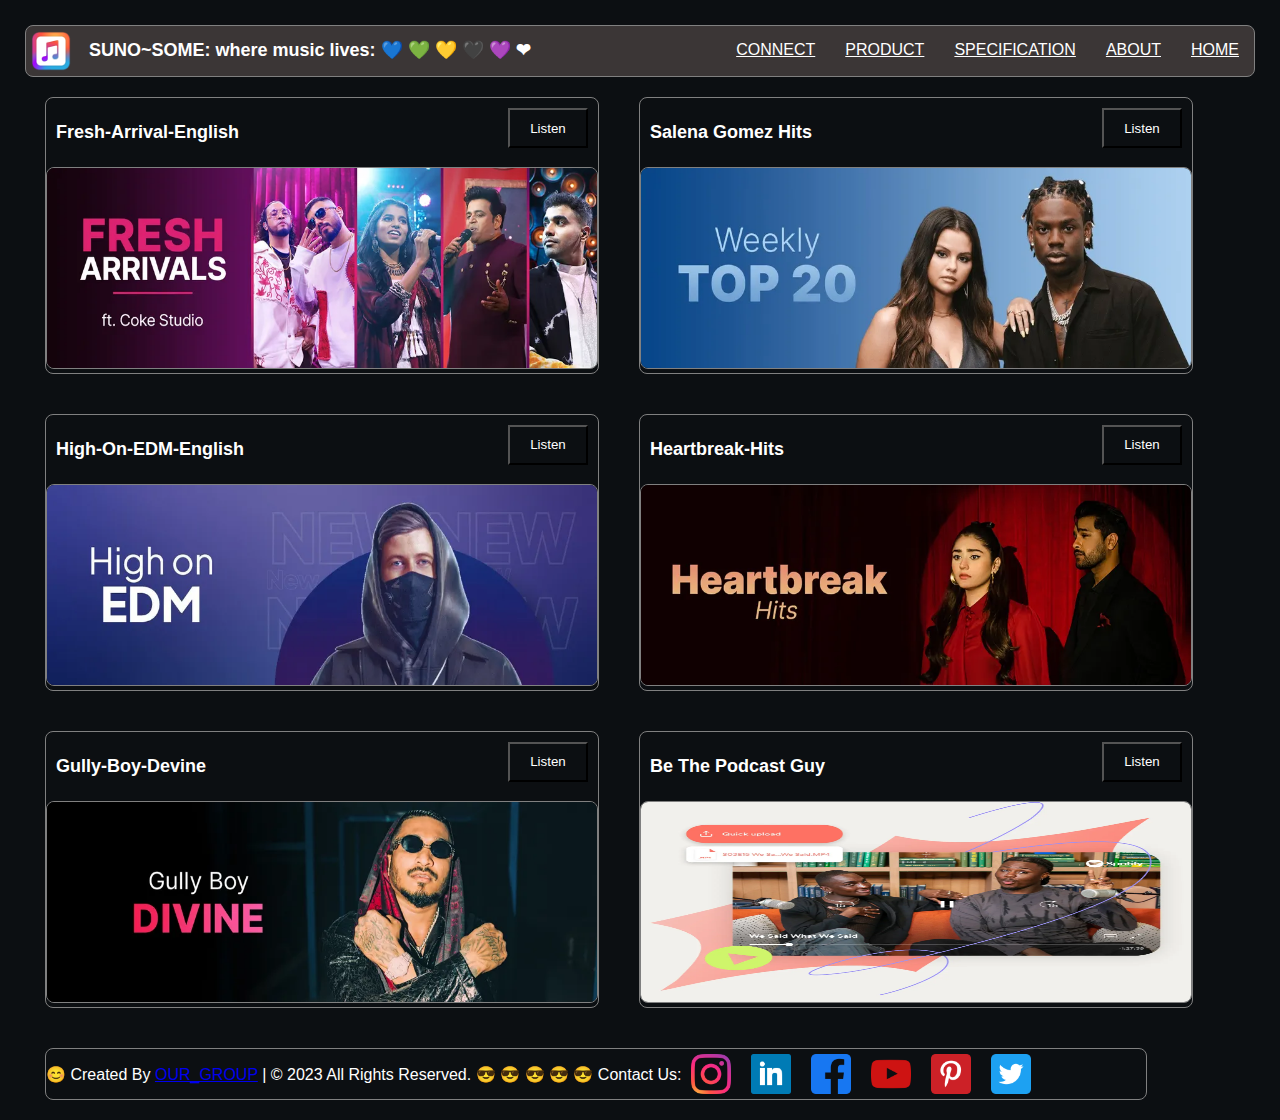
<file: index.html>
<!DOCTYPE html>
<html lang="en">

<head>
    <meta charset="UTF-8">
    <meta http-equiv="X-UA-Compatible" content="IE=edge">
    <meta name="viewport" content="width=device-width, initial-scale=1.0">
    <title>Main-Page</title>
    <link rel="stylesheet" href="./Main.css"></a>
    <script src="front.js"></script>
</head>
<body>
    <div class="navbar">
        <img src="./icons8-music-240.png" class="logo">
        <h4>SUNO~SOME:  where music lives: &#128153  &#128154  &#128155  &#128420 &#128156 &#x2764; </h4>
            <a href="#">HOME</a>
            <a href="#">ABOUT</a>
            <a href="#">SPECIFICATION</a>
            <a href="#">PRODUCT</a>
            <a href="#">CONNECT</a>
    </div>
        <div id="header">
            <h4>Fresh-Arrival-English</h4>
            <a href="./fresh-arrival.html"><button type="button">Listen</button></a>
            <img src="./fresh arrival/1677757194108-Fresh-Arrivals-FeaturedBanner_(4).webp">
        </div>
        <div id="header">
            <h4>Salena Gomez Hits</h4>
            <a href="./salenahitz.html"><button type="button">Listen</button></a>
            <img src="./salena hitz/BANNER_7592329223994.webp">
        </div>
        <div id="header">
            <h4>High-On-EDM-English</h4>
            <a href="./high-on-edm.html"><button type="button">Listen</button></a>
            <img src="./high on edm/BANNER_9104575572693.webp">
        </div>
        <div id="header">
            <h4>Heartbreak-Hits</h4>
            <a href="./heartbreaker.html"><button type="button">Listen</button></a>
            <img src="./heartbreaker/BANNER_8921550296879.webp">
        </div>
        <div id="header">
            <h4>Gully-Boy-Devine</h4>
            <a href="./best-of -devine.html"><button type="button">Listen</button></a>
            <img src="./best of devine/BANNER_30846878805268.webp">
        </div>
        <div id="header">
            <h4>Be The Podcast Guy</h4>
            <a href="./podcast.html"><button type="button">Listen</button></a>
            <img src="./podcst lovrs/video.webp">
        </div>
        <div id="footer">
                <p>&#128522 Created By <a href="#">OUR_GROUP</a> |   &#169;   
                2023 All Rights Reserved. &#128526; &#128526; &#128526; &#128526; &#128526; Contact Us:</p>
                <img src="./1298747_instagram_brand_logo_social media_icon.png">
                <img src="./317725_linkedin_social_icon.png">
                <img src="./5365678_fb_facebook_facebook logo_icon.png">
                <img src="./1298778_youtube_play_video_icon.png">
                <img src="./4745735_online_pin_pinterest_profile_sharing_icon.png">
                <img src="./5296516_tweet_twitter_twitter logo_icon.png">
     </div> 
</body>

</html>
</file>
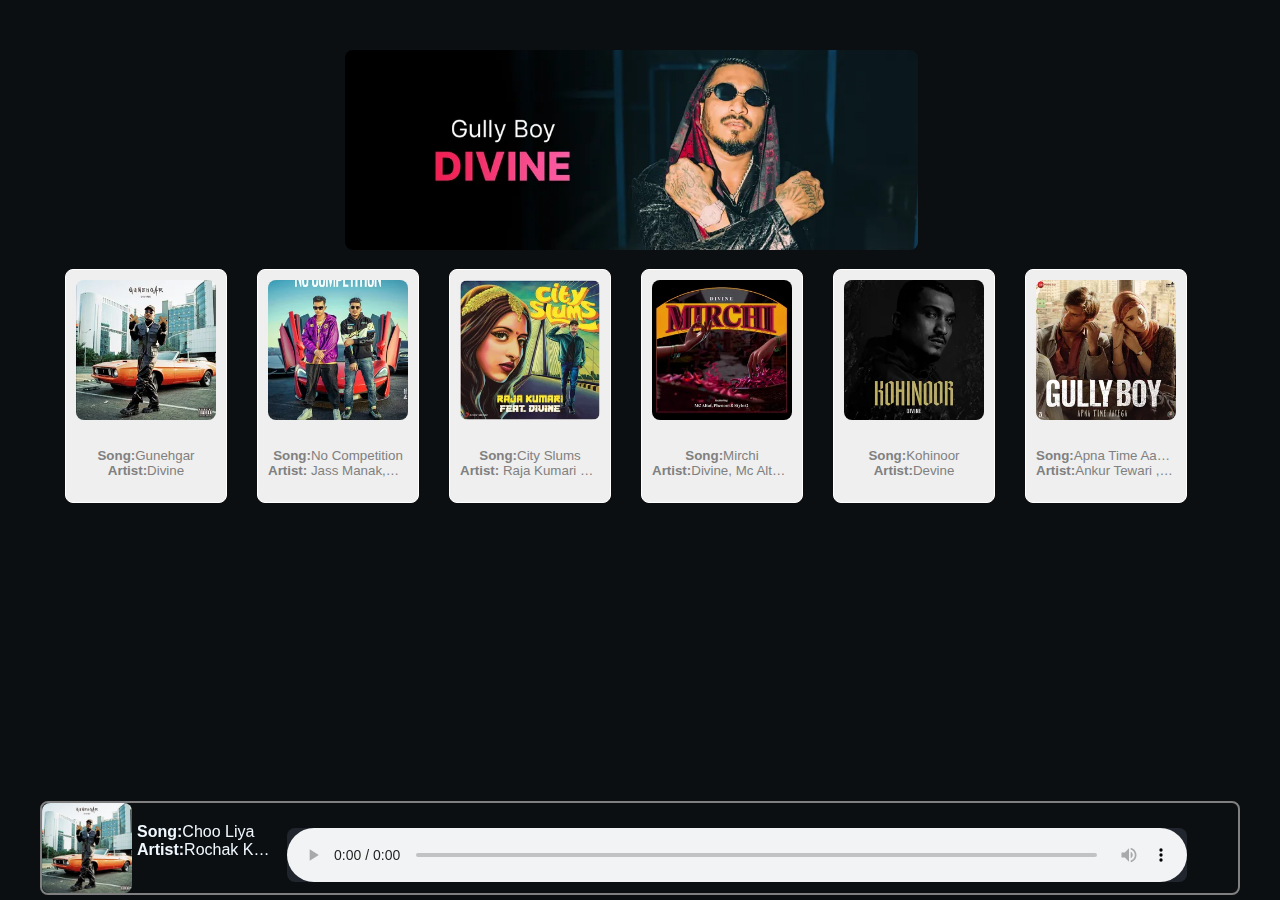
<file: best-of -devine.html>
<!DOCTYPE html>
<html lang="en">

<head>
    <meta charset="UTF-8">
    <meta http-equiv="X-UA-Compatible" content="IE=edge">
    <meta name="viewport" content="width=device-width, initial-scale=1.0">
    <title>Best-Of-Devine</title>
    <link rel="stylesheet" href="./front.css"></a>
    <script src="front.js"></script>
</head>

<body>
    <div id="wrapper">
        <div id="header">
            <img src="./best of devine/BANNER_30846878805268.webp">
        </div>
        <button class="song" onclick="play('i1','p1','s1')">
            <img src="./best of devine/197187441679.webp" id="i1" class="image"><br />
            <p id="p1"><b>Song:</b>Gunehgar<br />
                <b>Artist:</b>Divine<br />
            </p>
            <audio src="https://pwdown.info/113604/Gunehgar%20-%20DIVINE.mp3" id="s1"></audio>
        </button>
        <button class="song" onclick="play('i2','p2','s2')">
            <img src="./best of devine/NoCompetition_JassManak_DIVINE.webp" id="i2" class="image"><br />
            <p id="p2"><b>Song:</b>No Competition<br />
                <b>Artist:</b> Jass Manak,Divine<br />
            </p>
            <audio src="https://cdn.pagalworld.us/songs/new/192/No%20Competition%20-%20Jass%20Manak.mp3" id="s2"></audio>
        </button>
        <button class="song" onclick="play('i3','p3','s3')">
            <img src="./best of devine/srch_sonymusic_A10328E00084814936.webp" id="i3" class="image"><br />
            <p id="p3"><b>Song:</b>City Slums<br />
                <b>Artist:</b> Raja Kumari Ft Divine <br />
            </p>
            <audio src="https://pwdown.info/12698/City%20Slums%20-%20Raja%20Kumari%20Ft%20Divine%20190Kbps.mp3" id="s3"></audio>
        </button>
        <button class="song" onclick="play('i4','p4','s4')">
            <img src="./best of devine/srch_universalmusic_00602435360874-INUM72000080.webp" id="i4" class="image"><br />
            <p id="p4"><b>Song:</b>Mirchi<br />
                <b>Artist:</b>Divine, Mc Altaf, Phenom, Stylo G<br />
            </p>
            <audio src="https://cdn.pagalworld.us/songs/new/192/Mirchi%20-%20DIVINE.mp3" id="s4"></audio>
        </button>
        <button class="song" onclick="play('i5','p5','s5')">
            <img src="./best of devine/srch_universalmusic_00602508272431-INUM71900039.webp" id="i5" class="image"><br />
            <p id="p5"><b>Song:</b>Kohinoor<br>
                <b>Artist:</b>Devine<br />
            </p>
            <audio src="https://pwdown.info/14642/Kohinoor%20-%20DIVINE.mp3" id="s5"></audio>
        </button>
        <button class="song" onclick="play('i6','p6','s6')">
            <img src="./best of devine/srch_zeemusic_INZ031404766.webp" id="i6" class="image"><br />
            <p id="p6"><b>Song:</b>Apna Time Aayega<br />
                <b>Artist:</b>Ankur Tewari ,Devine<br />
            </p>
            <audio src="https://pagalworldl.com/files/download/id/4182" id="s6"></audio>
        </button>

    </div>
    <div id="player">
        <img src="./best of devine/197187441679.webp" id="pimg" class="image" style="display:inline-block">
        <p id="pdata"><b>Song:</b>Choo Liya<br />
            <b>Artist:</b>Rochak Kohli<br />
        </p>
        <audio controls src="https://cdn.pagalworld.us/songs/new/192/Mirchi%20-%20DIVINE.mp3"  id="abar" type="audio/mp3">
        </audio>
    </div>
</body>

</html>
</file>
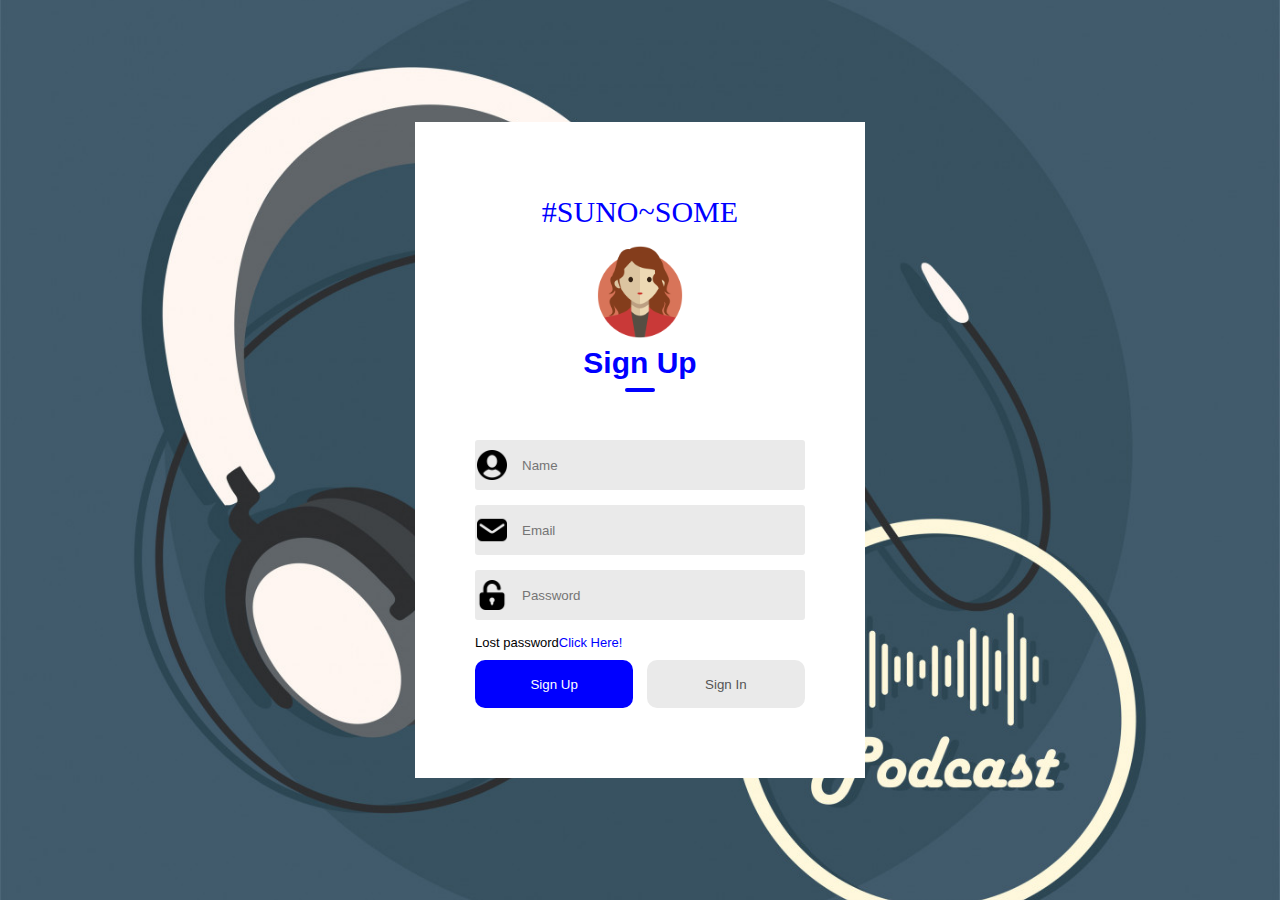
<file: login.html>
<!DOCTYPE html>
<html lang="en">
<head>
    <meta charset="UTF-8">
    <meta http-equiv="X-UA-Compatible" content="IE=edge">
    <meta name="viewport" content="width=device-width, initial-scale=1.0">
    <title>Login Page</title>
    <link rel="stylesheet" href="login.css">
    <script src="login.js"></script>
</head>
<body>
    <div class="container">
        <div class="form-box">
            <h2>#SUNO~SOME</h2>
            <img src="./2754580_woman_business woman_avatar_female_icon.png" alt="" style="width:100px;height:100px;margin:0px;">
            <h1 id="title">Sign Up</h1>
            <form>
                <div class="input-group">
                    <div class="input-field" id="nameField">
                    <img src="./1564535_customer_user_userphoto_account_person_icon.png" alt="" class="icon">
                       <input type="text" placeholder="Name" id="uname">
                    </div>
                     <div class="input-field">
                        <img src="./1564504_email_letter_mail_message_icon.png" alt="" class="icon">
                        <input type="email" placeholder="Email" id="eid">
                    </div>
                     <div class="input-field">
                        <img src="./1564520_code_open_password_icon.png" alt="" class="icon">
                        <input type="password" placeholder="Password" id="pword">
                    </div>
                    <p>Lost password<a href="#" onclick="forgetp()">Click Here!</a></p>
                </div>
                <div class="btn-field">
                    <button id="signupBtn" onclick="newsignup();createUser();">Sign Up</button>
                    <button id="signinBtn" class="disable" onclick="newsignin();">Sign In</button>
                </div>
            </form>
        </div>
    </div>

</body>
</html>
</file>
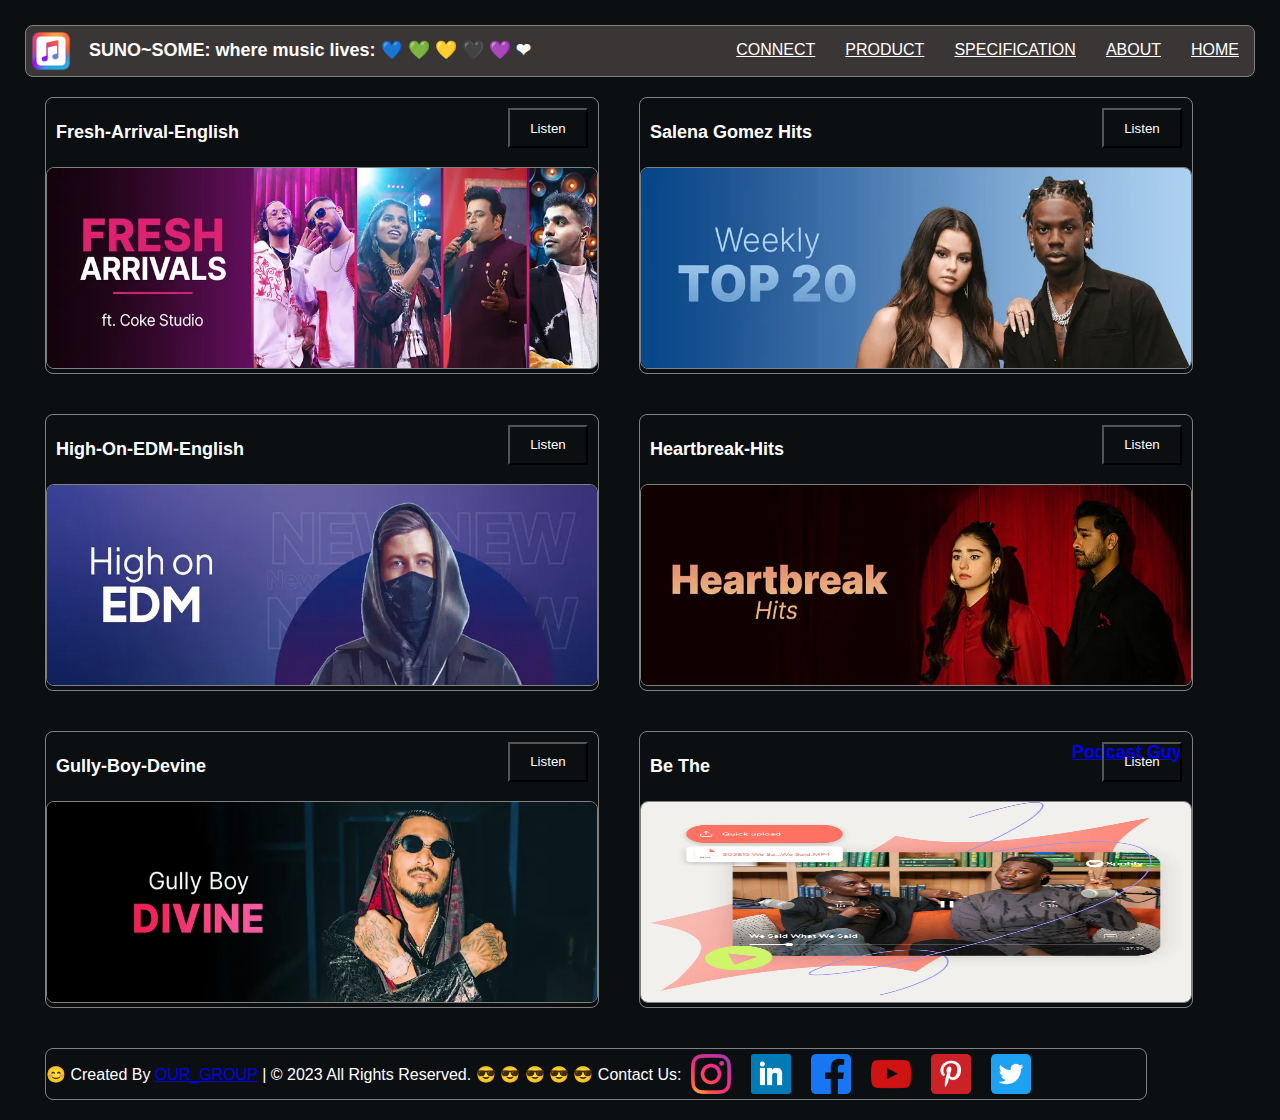
<file: Main.html>
<!DOCTYPE html>
<html lang="en">

<head>
    <meta charset="UTF-8">
    <meta http-equiv="X-UA-Compatible" content="IE=edge">
    <meta name="viewport" content="width=device-width, initial-scale=1.0">
    <title>Main-Page</title>
    <link rel="stylesheet" href="./Main.css"></a>
    <script src="front.js"></script>
</head>
<body>
    <div class="navbar">
        <img src="./icons8-music-240.png" class="logo">
        <h4>SUNO~SOME:  where music lives: &#128153  &#128154  &#128155  &#128420 &#128156 &#x2764; </h4>
            <a href="#">HOME</a>
            <a href="#">ABOUT</a>
            <a href="#">SPECIFICATION</a>
            <a href="#">PRODUCT</a>
            <a href="#">CONNECT</a>
    </div>
        <div id="header">
            <h4>Fresh-Arrival-English</h4>
            <a href="./fresh-arrival.html"><button type="button">Listen</button></a>
            <img src="./fresh arrival/1677757194108-Fresh-Arrivals-FeaturedBanner_(4).webp">
        </div>
        <div id="header">
            <h4>Salena Gomez Hits</h4>
            <a href="./salenahitz.html"><button type="button">Listen</button></a>
            <img src="./salena hitz/BANNER_7592329223994.webp">
        </div>
        <div id="header">
            <h4>High-On-EDM-English</h4>
            <a href="./high-on-edm.html"><button type="button">Listen</button></a>
            <img src="./high on edm/BANNER_9104575572693.webp">
        </div>
        <div id="header">
            <h4>Heartbreak-Hits</h4>
            <a href="./heartbreaker.html"><button type="button">Listen</button></a>
            <img src="./heartbreaker/BANNER_8921550296879.webp">
        </div>
        <div id="header">
            <h4>Gully-Boy-Devine</h4>
            <a href="./best-of -devine.html"><button type="button">Listen</button></a>
            <img src="./best of devine/BANNER_30846878805268.webp">
        </div>
        <div id="header">
            <h4>Be The <a href="./podcast.html">Podcast Guy</a></h4>
            <a href="./podcast.html"><button type="button">Listen</button></a>
            <img src="./podcst lovrs/video.webp">
        </div>
        <div id="footer">
                <p>&#128522 Created By <a href="#">OUR_GROUP</a> |   &#169;   
                2023 All Rights Reserved. &#128526; &#128526; &#128526; &#128526; &#128526; Contact Us:</p>
                <img src="./1298747_instagram_brand_logo_social media_icon.png">
                <img src="./317725_linkedin_social_icon.png">
                <img src="./5365678_fb_facebook_facebook logo_icon.png">
                <img src="./1298778_youtube_play_video_icon.png">
                <img src="./4745735_online_pin_pinterest_profile_sharing_icon.png">
                <img src="./5296516_tweet_twitter_twitter logo_icon.png">
     </div> 
</body>

</html>
</file>
<file: Main.css>
#header img{
    width:550px;
    height: 200px;
    margin:0px;
    border:1px gray solid;
    border-radius:8px;
}
#header{
    position:relative;
    display: block;
    float:left;
    border:1px gray solid;
    height: fit-content;
    width:fit-content;
    margin:20px;
    border-radius:8px;
}
body{
    color: white;
    margin:25px;
    background-color: #0c0f12;
    font-family: Verdana, Geneva, Tahoma, sans-serif;
}
.navbar {
    border: 1px gray solid;
    height:50px;
    background-color: #3b3636;
    border-radius: 8px;
    color: white;
    display: block;
}
.navbar a{
    display:block;
    width:fit-content;
    max-height: 50px;
    float:right;
    margin:0px;
    padding:15px;
    color:white
}
.navbar a:hover{
    background-color: #0c0f12;
}
.logo {
    width: 50px;
    height: 50px;
    cursor: pointer;
    display:block;
    float:left;
}
.navbar h4{
    margin-top:0px;
    display:block;
    width:fit-content;
    float:left;
    max-height: 50px;
    margin:0px;
    padding: 13px;
    font-family: Verdana, Geneva, Tahoma, sans-serif;
}
#header a{
    position: absolute;
    top:10px;
    right:10px;
}
#header a button{
    height:40px;
    width: 80px;
    background-color: transparent;
    color: white;
}
#header a:hover{
    background-color:#303234;
}
h4{
    font-family: Verdana, Geneva, Tahoma, sans-serif;
    font-size: large;
    margin-left:10px;
}
#footer {
    position:relative;
    display: block;
    float:left;
    border:1px gray solid;
    height: 50px;
    width:1100px;
    margin:20px;
    border-radius:8px; 
    padding: 0px;  
}
#footer img{
    margin:0px 10px;
    padding:15px 0px;
    display:block;
    float:left;
    width: 40px;
    height:40px;
    margin-bottom:20px;
    margin-top:5px;
    padding:0px;
}
#footer img:hover{
    width: 45px;
    height:45px;
}
#footer p{
    margin-bottom: 20px;
    display: block;
    float:left;
}
</file>
<file: front.css>
#header{
    border-radius:8px;
    height: fit-content;
}
#header img{
    height: 200px;
    margin-left: 25%;
    margin-right:25%;
    border-radius: 8px;;
}
body{
    font-family: Verdana, Geneva, Tahoma, sans-serif;
    margin: 50px;
    background-color:#0c0f12 ;
}
.smallimages{
    width: 100px;
    float: left;
}
#wrapper{
    width: 100%;
    max-width: auto;
    margin-left:auto;
    margin-left: auto;
}
.song{
    width:fit-content;
    height: fit-content;
    margin:15px;
    padding: 10px;
    color:gray;
    float:left;
    text-decoration: solid;
    border-radius: 8px;
    border:1px white solid;
    text-overflow: ellipsis;
}
.song:hover{
    border:1px gray solid;
}
.song img{
    width: 140px;;
    height:140px;
}
p{
    width: 140px;
    white-space: nowrap;
    overflow: hidden;
    text-overflow: ellipsis;
}

#player{
    position: fixed;
    left:40px;
    right:40px;
    bottom:5px;
    border: 2px gray solid;
    height: 90px;
    border-radius:8px;
}
.image{
    width:50px;
    height:50px;
    display: block;
    border-radius: 8px;
}
audio {
    background-color:#21252d;
    border-radius: 8px;
    margin-bottom: 2px;
}
#player img{
    width:90px;
    height: 90px;
    float:left;
}
#player p{
    color: aliceblue;
    height: 90px;
    display: block;
    float:left;
    margin:20px 5px 5px;
}
#player audio{
    float:left;
    margin: 25px 5px;
    width: 900px;
}
</file>
<file: login.css>
*{
    margin:0;
    padding:0;
    font-family:'poppins',sans-serif;
    box-sizing:border-box;
}
h2 { color:blue; 
    font-family:  'Rouge Script', cursive;
    font-size: 30px;
    line-height: 60px;
    font-weight: normal;
    margin-bottom: 0px;
    margin-top: 10px;
    text-align: center; 
    text-shadow: 0 1px 1px #fff; 
}
.container{
    width:100%;
    height:100vh;
    background-image:url(./wp10645783.jpg);
    background-position:center;
    background-size:cover;
    position:relative;
}
.form-box{
    width:90%;
    max-width:450px;
    position:absolute;
    top:50%;
    left:50%;
    transform:translate(-50%,-50%);
    background:#fff;
    padding:50px 60px 70px;
    text-align:center;
}
.form-box h1{
    font-size:30px;
    margin-bottom:60px;
    color:blue;
    position:relative;
}
.form-box h1::after{
    content:'';
    width:30px;
    height:4px;
    border-radius:3px;
    background:blue;
    position:absolute;
    bottom:-12px;
    left:50%;
    transform:translate(-50%);
}
.input-field{
    background:#eaeaea;
    margin:15px 0;
    border-radius:3px;
    display:flex;
    align-items:center;
    max-height: 50px;
    transition: max-height 0.5s ease-in-out;
    overflow: hidden;
}
input{
    width:100%;
    background:transparent;
    border: 0;
    outline: 0;
    padding: 18px 15px;
}
.input-field i{
    margin-left:15px;
    color:#9999;


}
form p{
    text-align:left;
    font-size:13px;
}
form p a{
    text-decoration:none;
    color:blue;
}
.btn-field{
    width:100%;
    display:flex;
    justify-content:space-between;
}
.btn-field  button{
    flex-basis:48%;
    background: blue;
    color:#ffff;
    height:48px;
    border-radius:10px;
    border:0;
    outline:0;
    cursor:pointer;
    transition:background 0.5s ease-in-out;
}
.input-group{
    height:220px;
}
.btn-field button.disable{
    background:#eaeaea;
    color:#555;
}
.icon{
    width:30px;
    height:30px;
    margin:0px 0px 0px 2px;
}
</file>
